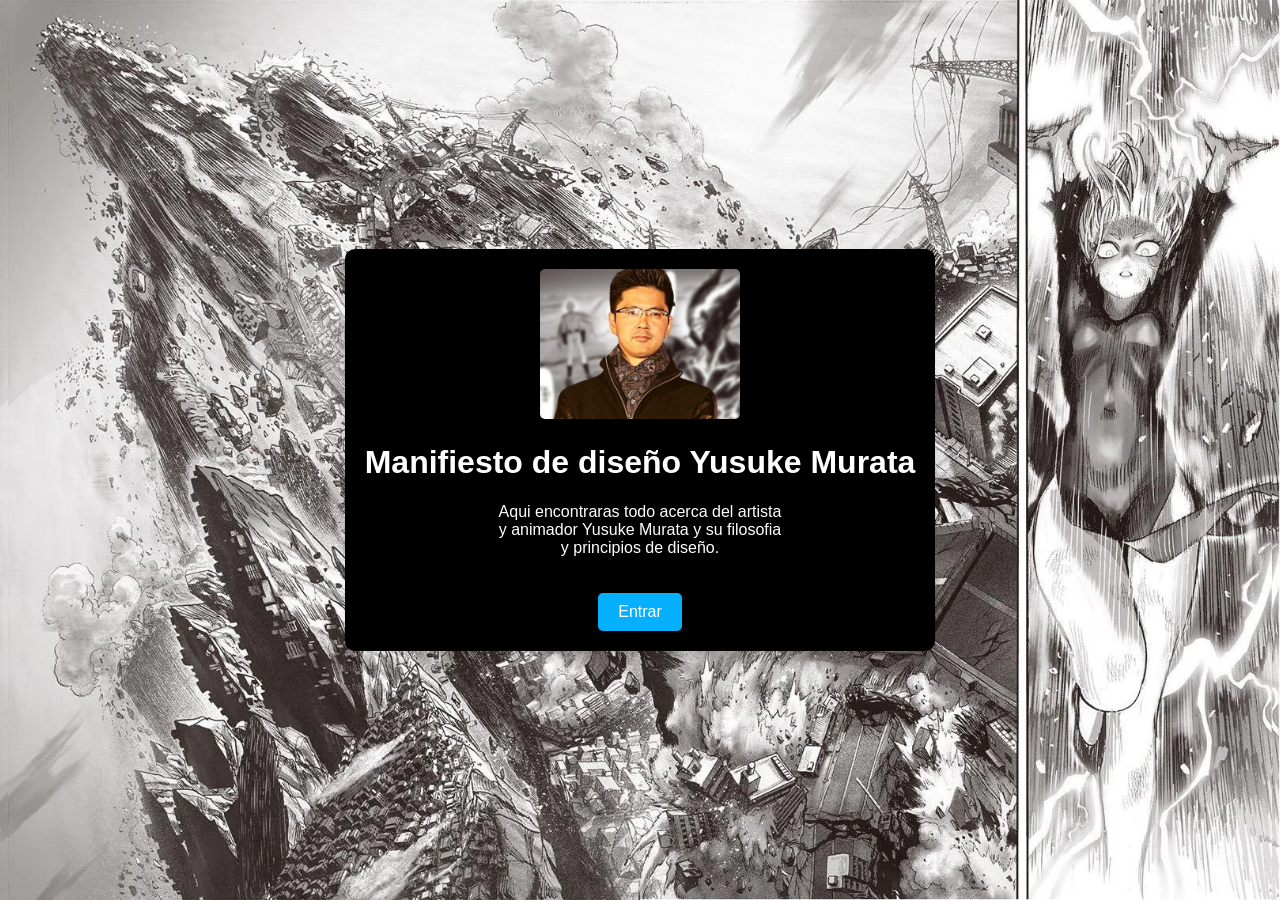
<file: Pagina web/Index.html>
<!DOCTYPE html>
<html lang="es">
<head>
    <meta charset="UTF-8">
    <meta name="viewport" content="width=device-width, initial-scale=1.0">
    <title>Yusuke-Murata</title>
    <link rel="stylesheet" href="Diseño_Index.css">
</head>
<body>
    
<Div class="Contenedor">
<img src="Img/yusuke_Murata.jpg" alt="" width="200" class="Logo-pagina">
<h1 style="color: white;">Manifiesto de diseño Yusuke Murata</h1>
<p style="color: white;">Aqui encontraras todo acerca del artista
    <br>y animador Yusuke Murata y su filosofia <br> y principios de diseño.</p>
<a href="Inicio.html" class="Boton-Bienvenida">Entrar</a>
</Div>

</body>
</html>
</file>
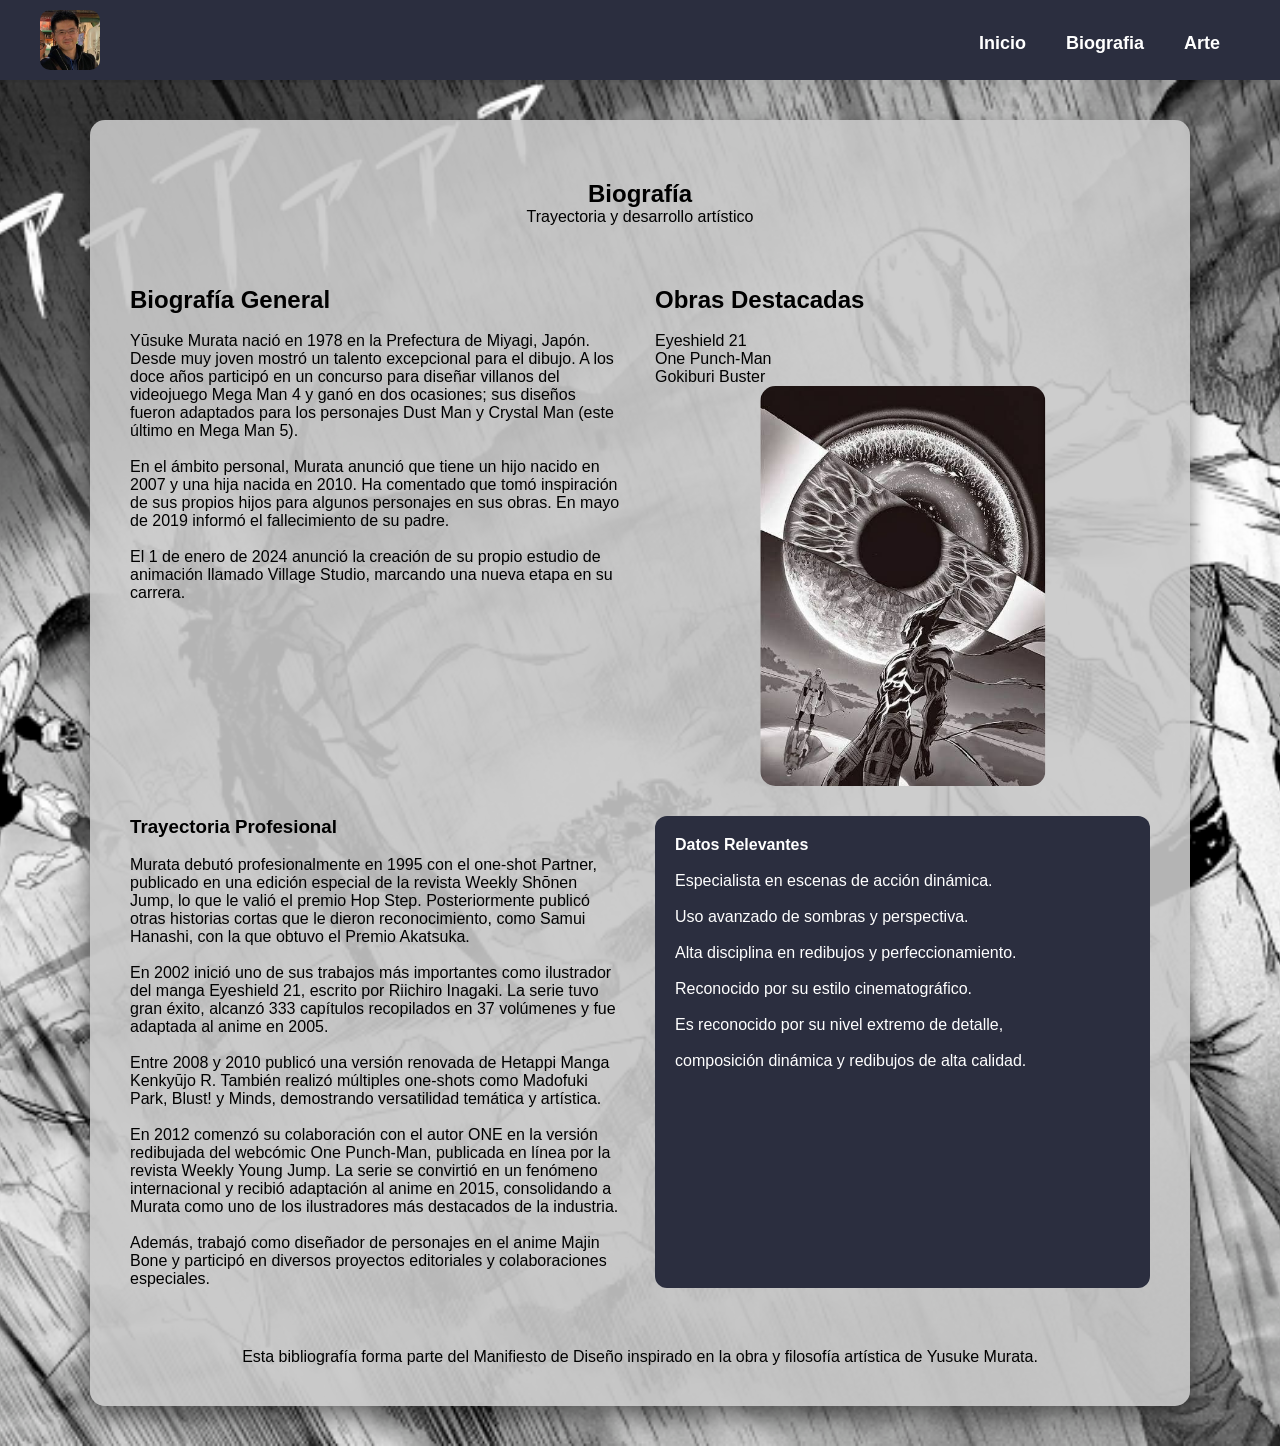
<file: Pagina web/biografia.html>
<!DOCTYPE html>
<html lang="es">
<head>
    <meta charset="UTF-8">
    <meta name="viewport" content="width=device-width, initial-scale=1.0">
    <title>Yusuke Murata</title>
    <link rel="stylesheet" href="Diseño-Biografia.css">
</head>
<body>

    <header>

        <div class="Contenido">

            <div class="Menu container">

                <a href="#" class="Logo">
                    <img src="Img/Yusuke_Murata logo.jpg" alt="Logo pagina inicio">
                </a>
                <input type="checkbox" id="Menu"/>
                <label for="Menu">
                    <img src="Img/Icono tre lineas.png" class="Menu_icono" alt="">
                </label>
                <nav class="Barranav">
                    <ul>
                            <li><a href="Inicio.html">Inicio</a></li>
                            <li><a href="biografia.html">Biografia</a></li>
                            <li><a href="Arte.html">Arte</a></li>
                          
                    </ul>
                </nav>
                

            </div>

        </div>

    </header>
<!--Contenido principal-->
<main class="Manifiesto">

    <div class="Cuadro-gris">

        <section class="Hero">
            <h1>Biografía</h1>
            <p>Trayectoria y desarrollo artístico</p>
        </section>

        <section class="BibliografiaGrid">

            <article class="Bio">
                <h2>Biografía General</h2>
                <br>
                <p>
                Yūsuke Murata nació en 1978 en la Prefectura de Miyagi, Japón. Desde muy joven mostró un talento excepcional para el dibujo. A los doce años participó en un concurso para diseñar villanos del videojuego Mega Man 4 y ganó en dos ocasiones; sus diseños fueron adaptados para los personajes Dust Man y Crystal Man (este último en Mega Man 5).
<br>
<br>
                En el ámbito personal, Murata anunció que tiene un hijo nacido en 2007 y una hija nacida en 2010. Ha comentado que tomó inspiración de sus propios hijos para algunos personajes en sus obras. En mayo de 2019 informó el fallecimiento de su padre.
<br>
<br>
                El 1 de enero de 2024 anunció la creación de su propio estudio de animación llamado Village Studio, marcando una nueva etapa en su carrera.
                </p>

                
            </article>

            <article class="Obras">
                <h2>Obras Destacadas</h2>
                <br>
                <ul>
                    <li>Eyeshield 21</li>
                    <li>One Punch-Man</li>
                    <li>Gokiburi Buster</li>
                </ul>

                
            </article>

            <div class="Slider">
                <div class="Slides">
                    <img src="Img/Imagen-Slider1.jpg" alt="Dibujo 1" class="slide active">
                    <img src="Img/Imagen-slider2.png" alt="Dibujo 2" class="slide">
                    <img src="Img/Imagen-slider3.jpg" alt="Dibujo 3" class="slide">
                    <img src="Img/Imagen-slider4.png" alt="Dibujo 4" class="slide">
                </div>
            </div>

             <article class="Trayectoria">
            <h3>Trayectoria Profesional</h3>
            <br>
            <p>
                Murata debutó profesionalmente en 1995 con el one-shot Partner, publicado en una edición especial de la revista Weekly Shōnen Jump, lo que le valió el premio Hop Step. Posteriormente publicó otras historias cortas que le dieron reconocimiento, como Samui Hanashi, con la que obtuvo el Premio Akatsuka.
<br>
<br>
                En 2002 inició uno de sus trabajos más importantes como ilustrador del manga Eyeshield 21, escrito por Riichiro Inagaki. La serie tuvo gran éxito, alcanzó 333 capítulos recopilados en 37 volúmenes y fue adaptada al anime en 2005.
<br>
<br>
                Entre 2008 y 2010 publicó una versión renovada de Hetappi Manga Kenkyūjo R. También realizó múltiples one-shots como Madofuki Park, Blust! y Minds, demostrando versatilidad temática y artística.
<br>
<br>
                En 2012 comenzó su colaboración con el autor ONE en la versión redibujada del webcómic One Punch-Man, publicada en línea por la revista Weekly Young Jump. La serie se convirtió en un fenómeno internacional y recibió adaptación al anime en 2015, consolidando a Murata como uno de los ilustradores más destacados de la industria.
<br>
<br>
                Además, trabajó como diseñador de personajes en el anime Majin Bone y participó en diversos proyectos editoriales y colaboraciones especiales.
            </p>

            <div class="ImagenTrayectoria">
                
            </div>
            </article>

            <aside class="Datos">
                <h4>Datos Relevantes</h4>
                <br>
                    <ul>
                    <li>Especialista en escenas de acción dinámica.</li>
                    <br>
                    <li>Uso avanzado de sombras y perspectiva.</li>
                    <br>
                    <li>Alta disciplina en redibujos y perfeccionamiento.</li>
                    <br>
                    <li>Reconocido por su estilo cinematográfico.</li>
                    <br>
                    <li>Es reconocido por su nivel extremo de detalle,</li>
                    <br>
                    <li>composición dinámica y redibujos de alta calidad.</li>
                    </ul>
            </aside>

        </section>

        <footer class="FooterInterno">
            <p>Esta bibliografía forma parte del Manifiesto de Diseño inspirado en
            la obra y filosofía artística de Yusuke Murata.
            </p>
        </footer>

    </div>

</main>
    <script>
    const slides = document.querySelectorAll(".slide");
    let index = 0;

    function cambiarImagen(){
        slides[index].classList.remove("active");
        index = (index + 1) % slides.length;
        slides[index].classList.add("active");
    }

    setInterval(cambiarImagen, 7000); // 7000ms = 7 segundos
</script>
</body>
</html>
</file>
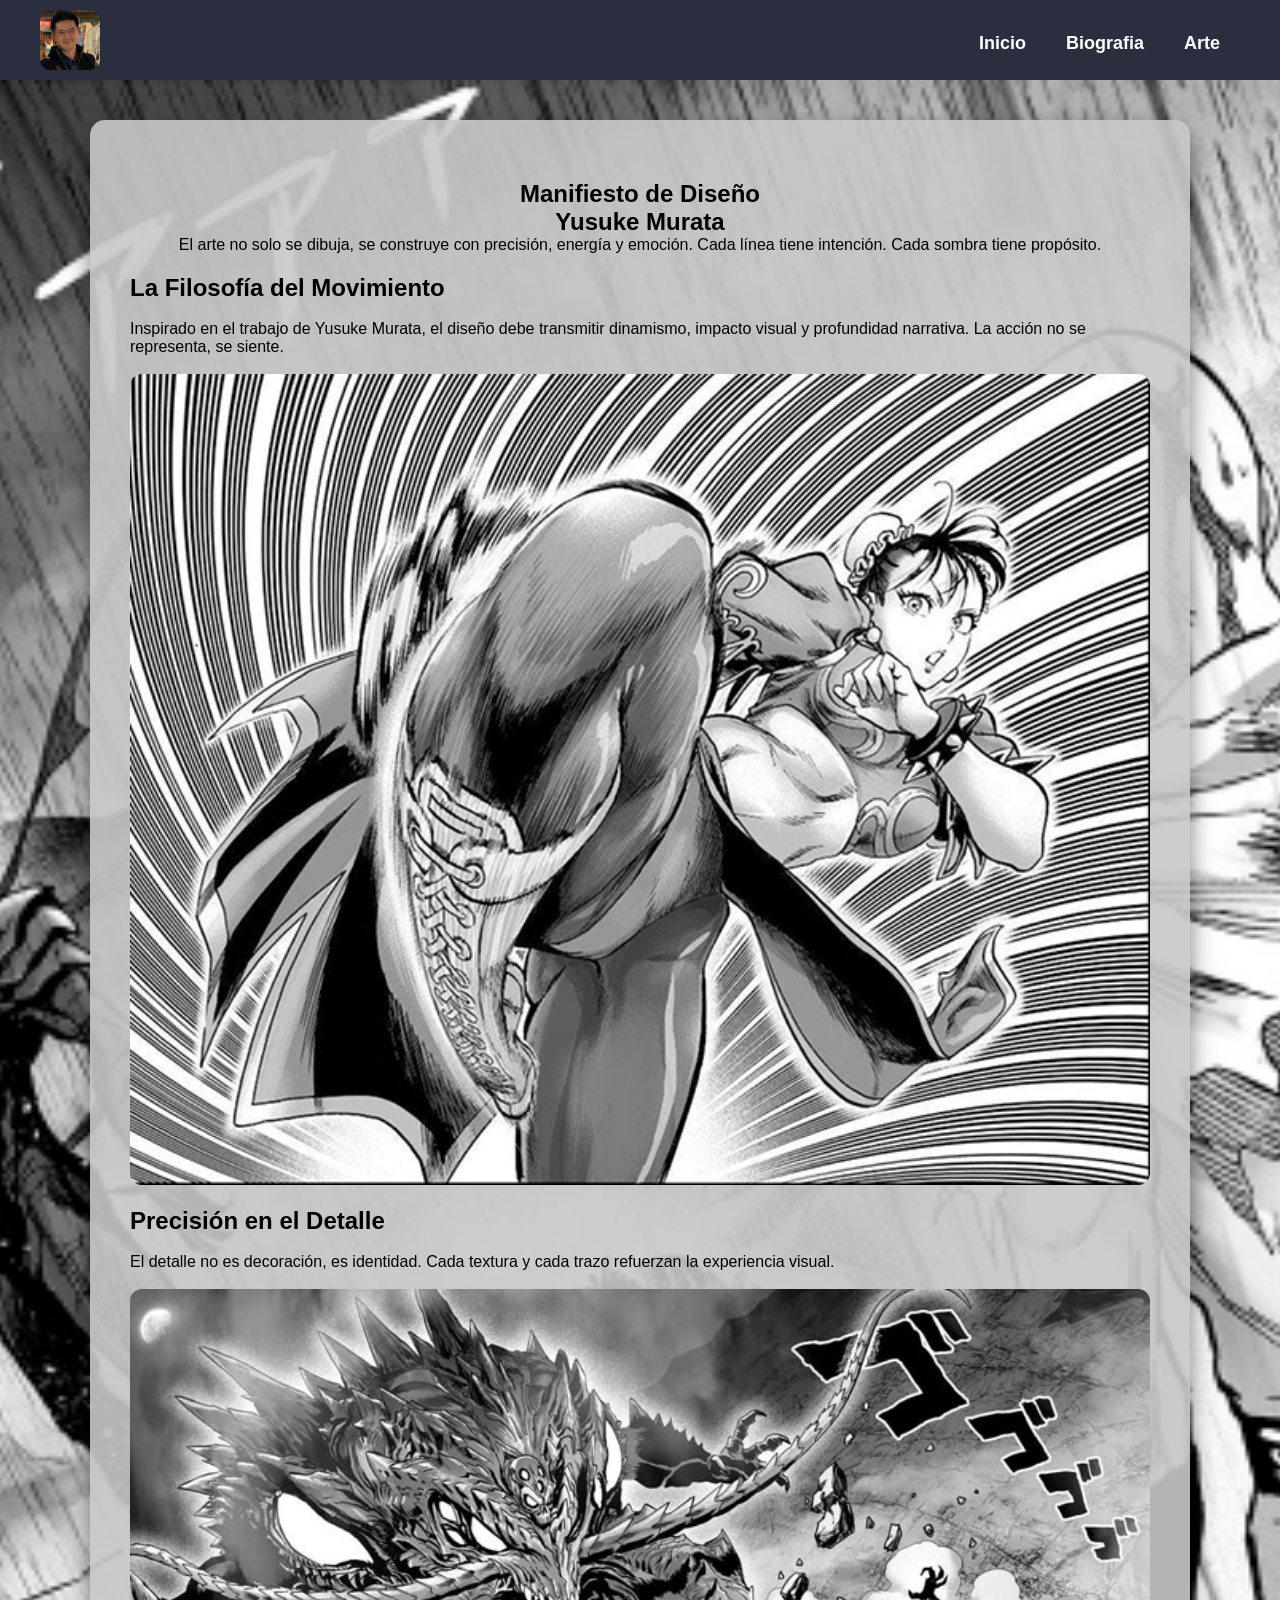
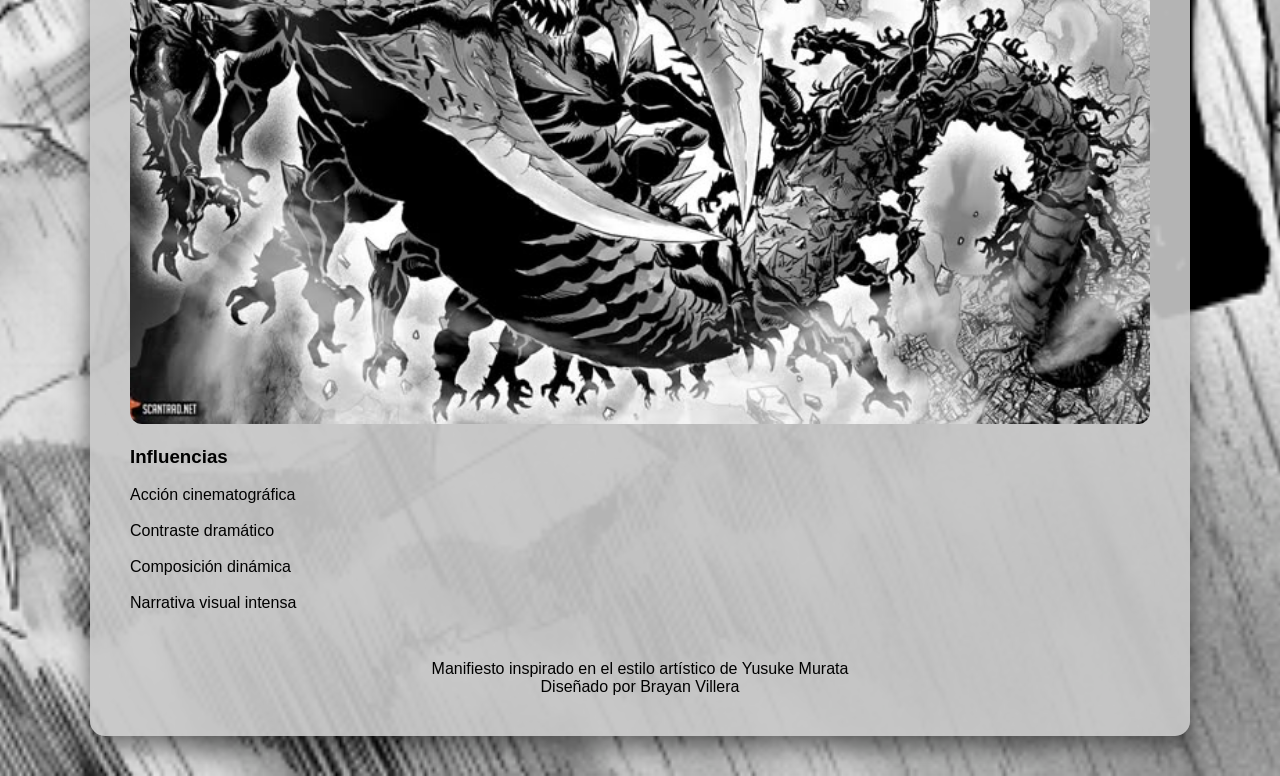
<file: Pagina web/Inicio.html>
<!DOCTYPE html>
<html lang="es">
<head>
    <meta charset="UTF-8">
    <meta name="viewport" content="width=device-width, initial-scale=1.0">
    <title>Yusuke Murata</title>
    <link rel="stylesheet" href="Diseño_Inicio.css">
</head>
<body>

    <header>

        <div class="Contenido">

            <div class="Menu container">

                <a href="#" class="Logo">
                    <img src="Img/Yusuke_Murata logo.jpg" alt="Logo pagina inicio">
                </a>
                <input type="checkbox" id="Menu"/>
                <label for="Menu">
                    <img src="Img/Icono tre lineas.png" class="Menu_icono" alt="">
                </label>
                <nav class="Barranav">
                    <ul>
                            <li><a href="Inicio.html">Inicio</a></li>
                            <li><a href="biografia.html">Biografia</a></li>
                            <li><a href="Arte.html">Arte</a></li>
                       
                    </ul>
                </nav>
                

            </div>

        </div>

    </header>
<!--Contenido principal-->
    <main class="Manifiesto">
        
        <div class="Cuadro-gris">
        <!-- HERO PRINCIPAL -->
        <section class="Hero">
            <h1>Manifiesto de Diseño</h1>
            <h2>Yusuke Murata</h2>
            <p>
                El arte no solo se dibuja, se construye con precisión, energía y emoción.
                Cada línea tiene intención. Cada sombra tiene propósito.
            </p>
        </section>

        <!-- ARTÍCULO PRINCIPAL -->
        <article class="Vision">
            <h2>La Filosofía del Movimiento</h2>
            <br><p>
                Inspirado en el trabajo de Yusuke Murata, el diseño debe transmitir 
                dinamismo, impacto visual y profundidad narrativa. 
                La acción no se representa, se siente.
            </p>

            <div class="Imagen1">
                <br><img src="Img/Movimiento Yusuke.webp" alt="">
            </div>
        </article>

        <!-- SEGUNDO BLOQUE -->
        <section class="Detalle">
            <br><h2>Precisión en el Detalle</h2>
            <br><p>
                El detalle no es decoración, es identidad. 
                Cada textura y cada trazo refuerzan la experiencia visual.
            </p>

            <div class="Imagen2">
                <br><img src="Img/Detalle yusuke.jpg" alt="">
            </div>
        </section>

        <!-- ASIDE LATERAL -->
        <aside class="Influencias">
            <br><h3>Influencias</h3>
            <br>
            <ul>
                <li>Acción cinematográfica</li>
                <br>
                <li>Contraste dramático</li>
                <br>
                <li>Composición dinámica</li>
                <br>
                <li>Narrativa visual intensa</li>
            </ul>
        </aside>

        <!-- FOOTER -->
        <footer class="Pie">
            <br><p>Manifiesto inspirado en el estilo artístico de Yusuke Murata</p>
            <p>Diseñado por Brayan Villera</p>
        </footer>

        </div>

    </main>
    
</body>
</html>
</file>
<file: Pagina web/Diseño_Index.css>
/*-- Diseño del fondo --*/
body, html{
    font-family: Arial, Helvetica, sans-serif;
    height: 100%;
    width: 100vw;
    display: flex;
    justify-content: center;
    align-items: center;
    background: url(Img/Fondo\ pag.webp) center center;
    background-size: cover;
}
.Contenedor{
    text-align: center;
    padding: 20px;
    background-color: black;
    border-radius: 10px;
    box-shadow: 0 4px 8px rgba(0, 0, 0, 0.1);
}
.Boton-Bienvenida{
    background-color: #05B0FF;
    color: white;
    padding: 10px 20px;
    display: inline-block;
    margin-top: 20px;
    border-radius: 5px;
    text-decoration: none;
}
.Boton-Bienvenida:hover{
    background-color: #0533ff;
}
.Logo-pagina{
    border-radius: 5px;
}
</file>
<file: Pagina web/Diseño-Biografia.css>
*{
    margin: 0%;
    padding: 0%;
    box-sizing: border-box;
    text-decoration: none;
    list-style: none;
}

body{
    font-family: Arial, Helvetica, sans-serif;
}

.container{
    max-width: 1200px;
    margin: 0 auto;
}

.Menu{
    position: absolute;
    top: 10px;
    left: 0;
    right: 0;
    display: flex;
    align-items: center;
    justify-content: space-between;
}

.Contenido{
    background-color: #2b2e3f;
    min-height: 80px;
}

.Logo{
    font-size: 25px;
    color: #3997f1; 
    text-transform: uppercase;
    font-weight: bold;
}

.Logo img {
    height: 60px;
    width: auto;
    border-radius: 10px;
}

.Menu .Barranav ul li {
    position: relative;
    float: left;
}

.Menu .Barranav ul li a {
    font-size: 18px;
    padding: 20px;
    color: white;
    display: block;
    font-weight: bold;
}

.Menu .Barranav ul li a:hover {
    color: gray;
}

#Menu {
    display: none;
}

.Menu_icono {
    width: 25px;
}

.Menu label {
    cursor: pointer;
    display: none;
}

@media(max-width:991px) {

.Contenido{
    min-height: 70px;
}

.Menu {
    top: 0;
    padding: 20px;
}

.Menu label {
    display: initial;
}

.Menu .Barranav {
    position: absolute;
    top: 100%;
    left: 0;
    right: 0;
    background-color: #2b2e3f;
    display: none; 
}

.Menu .Barranav ul li {
    width: 100%;
}

#Menu:checked ~ .Barranav {
display: initial;
}

.Logo img {
    height: 60px;
    width: auto;
    border-radius: 10px;
    position: absolute;
    top: 5%;
}

}

.Main {
    justify-content: center;
}

.Manifiesto{
    min-height: 90vh;

    /* Fondo con imagen */
    background-image: url("Img/Fondo pagina inicio.png");
    background-position: center;
    background-size: cover;
    background-repeat: no-repeat;

    display: flex;
    justify-content: center;
    align-items: center;

    padding: 40px;
}

.Hero {
    text-align: center;
    padding: 20px;
}

.Cuadro-gris{
    width: 100%;
    max-width: 1100px;
    background-color: rgba(200, 200, 200, 0.9);
    border-radius: 15px;
    padding: 40px;
    box-shadow: 0 10px 25px rgba(0,0,0,0.5);
}

.Imagen1 img,
.Imagen2 img{
    object-fit: cover;
}

.BibliografiaGrid{
    display: grid;
    grid-template-columns: 1fr 1fr;
    grid-template-rows: auto auto auto;
    column-gap: 30px;
    row-gap: 30px;
    margin-top: 40px;
}

/* FILA 1 */
.Bio{
    grid-column: 1;
    grid-row: 1;
}

.Obras{
    grid-column: 2;
    grid-row: 1;
}

/* FILA 2 (SLIDER CENTRADO) */
.Slider{
    width: 70%;
    height: 400px;
    margin: auto;
    overflow: hidden;
    border-radius: 15px;
    position: relative;
    grid-column: 2;
    grid-row: 1;
    margin-top: 100px;
}

.slide{
    position: absolute;
    top: 50%;
    left: 50%;
    transform: translate(-50%, -50%);
    border-radius: 15px;
    
    max-width: 100%;
    max-height: 100%;

    width: auto;
    height: auto;

    opacity: 0;
    transition: opacity 1s ease;
}

.slide.active{
    opacity: 1;
}

/* FILA 3 */
.Trayectoria{
    grid-column: 1;
    grid-row: 2;
}

.Datos{
    grid-column: 2;
    grid-row: 2;
    background: #2b2e3f;
    color: white;
    padding: 20px;
    border-radius: 12px;
}

.FooterInterno{
    margin-top: 30px;
    text-align: center;
}
/* Ajuste para móviles */
@media (max-width: 991px){

    .BibliografiaGrid{
        grid-template-columns: 1fr; /* Una sola columna */
    }

    .Bio,
    .Obras,
    .Slider,
    .Trayectoria,
    .Datos{
        grid-column: 1;
        grid-row: auto;
    }

    .Slider{
        width: 100%;
        height: 300px;
        margin-top: 20px;
    }

    .Datos{
        margin-top: 20px;
    }

}
</file>
<file: Pagina web/Diseño_Inicio.css>
*{
    margin: 0%;
    padding: 0%;
    box-sizing: border-box;
    text-decoration: none;
    list-style: none;
}

body{
    font-family: Arial, Helvetica, sans-serif;
}

.container{
    max-width: 1200px;
    margin: 0 auto;
}

.Menu{
    position: absolute;
    top: 10px;
    left: 0;
    right: 0;
    display: flex;
    align-items: center;
    justify-content: space-between;
}

.Contenido{
    background-color: #2b2e3f;
    min-height: 80px;
}

.Logo{
    font-size: 25px;
    color: #3997f1; 
    text-transform: uppercase;
    font-weight: bold;
}

.Logo img {
    height: 60px;
    width: auto;
    border-radius: 10px;
}

.Menu .Barranav ul li {
    position: relative;
    float: left;
}

.Menu .Barranav ul li a {
    font-size: 18px;
    padding: 20px;
    color: white;
    display: block;
    font-weight: bold;
}

.Menu .Barranav ul li a:hover {
    color: gray;
}

#Menu {
    display: none;
}

.Menu_icono {
    width: 25px;
}

.Menu label {
    cursor: pointer;
    display: none;
}

@media(max-width:991px) {

.Contenido{
    min-height: 70px;
}

.Menu {
    top: 0;
    padding: 20px;
}

.Menu label {
    display: initial;
}

.Menu .Barranav {
    position: absolute;
    top: 100%;
    left: 0;
    right: 0;
    background-color: #2b2e3f;
    display: none; 
}

.Menu .Barranav ul li {
    width: 100%;
}

#Menu:checked ~ .Barranav {
display: initial;
}

.Logo img {
    height: 60px;
    width: auto;
    border-radius: 10px;
    position: absolute;
    top: 5%;
}

}

.Main {
    justify-content: center;
}

.Manifiesto{
    min-height: 90vh;

    /* Fondo con imagen */
    background-image: url("Img/Fondo pagina inicio.png");
    background-position: center;
    background-size: cover;
    background-repeat: no-repeat;

    display: flex;
    justify-content: center;
    align-items: center;

    padding: 40px;
}

.Hero {
    text-align: center;
    padding: 20px;
}

.Cuadro-gris{
    width: 100%;
    max-width: 1100px;
    background-color: rgba(200, 200, 200, 0.9);
    border-radius: 15px;
    padding: 40px;
    box-shadow: 0 10px 25px rgba(0,0,0,0.5);
}

@media (max-width: 768px){

    .Cuadro-gris{
        padding: 20px;
    }

    .Imagen1 img,
    .Imagen2 img{
        border-radius: 10px;
    }

}

.Imagen1 img,
.Imagen2 img{
    width: 100%;
    height: auto;
    max-width: 100%;
    border-radius: 12px;
}

.Pie{
    margin-top: 30px;
    text-align: center;
}
</file>
